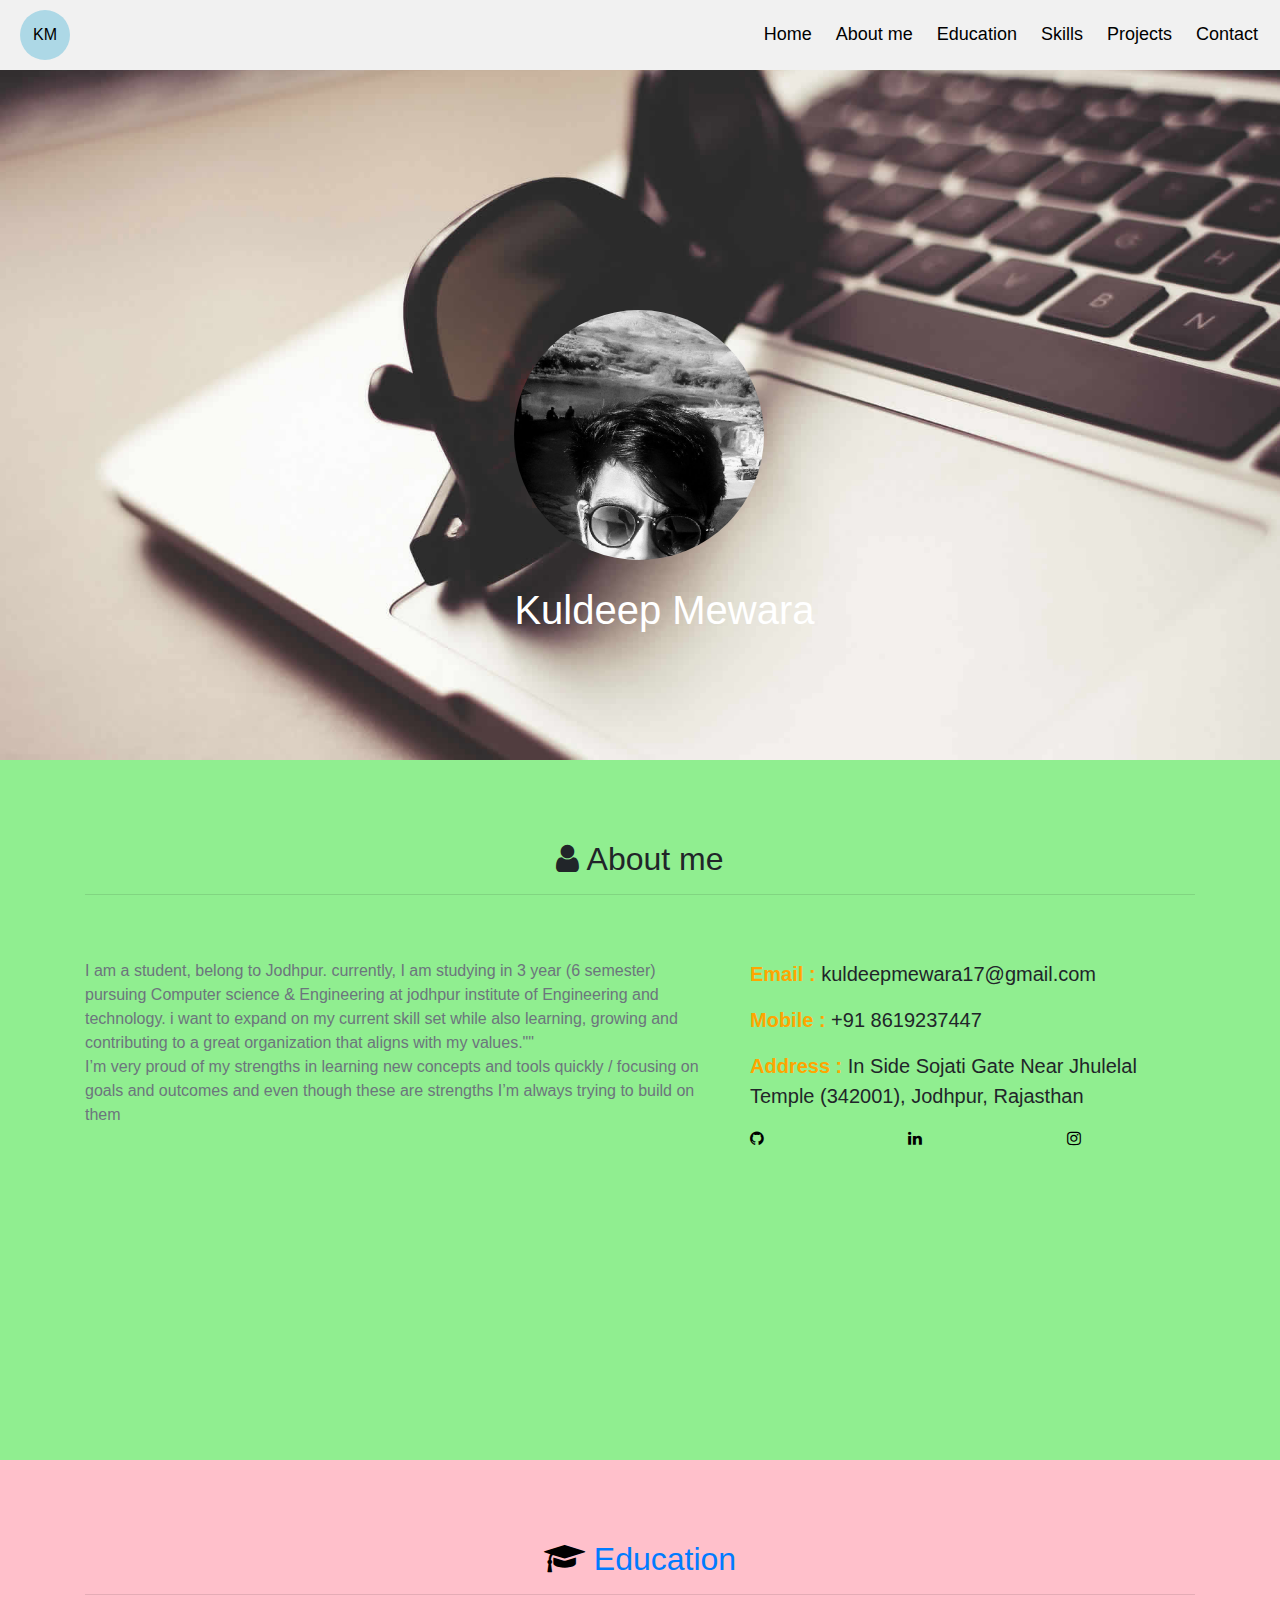
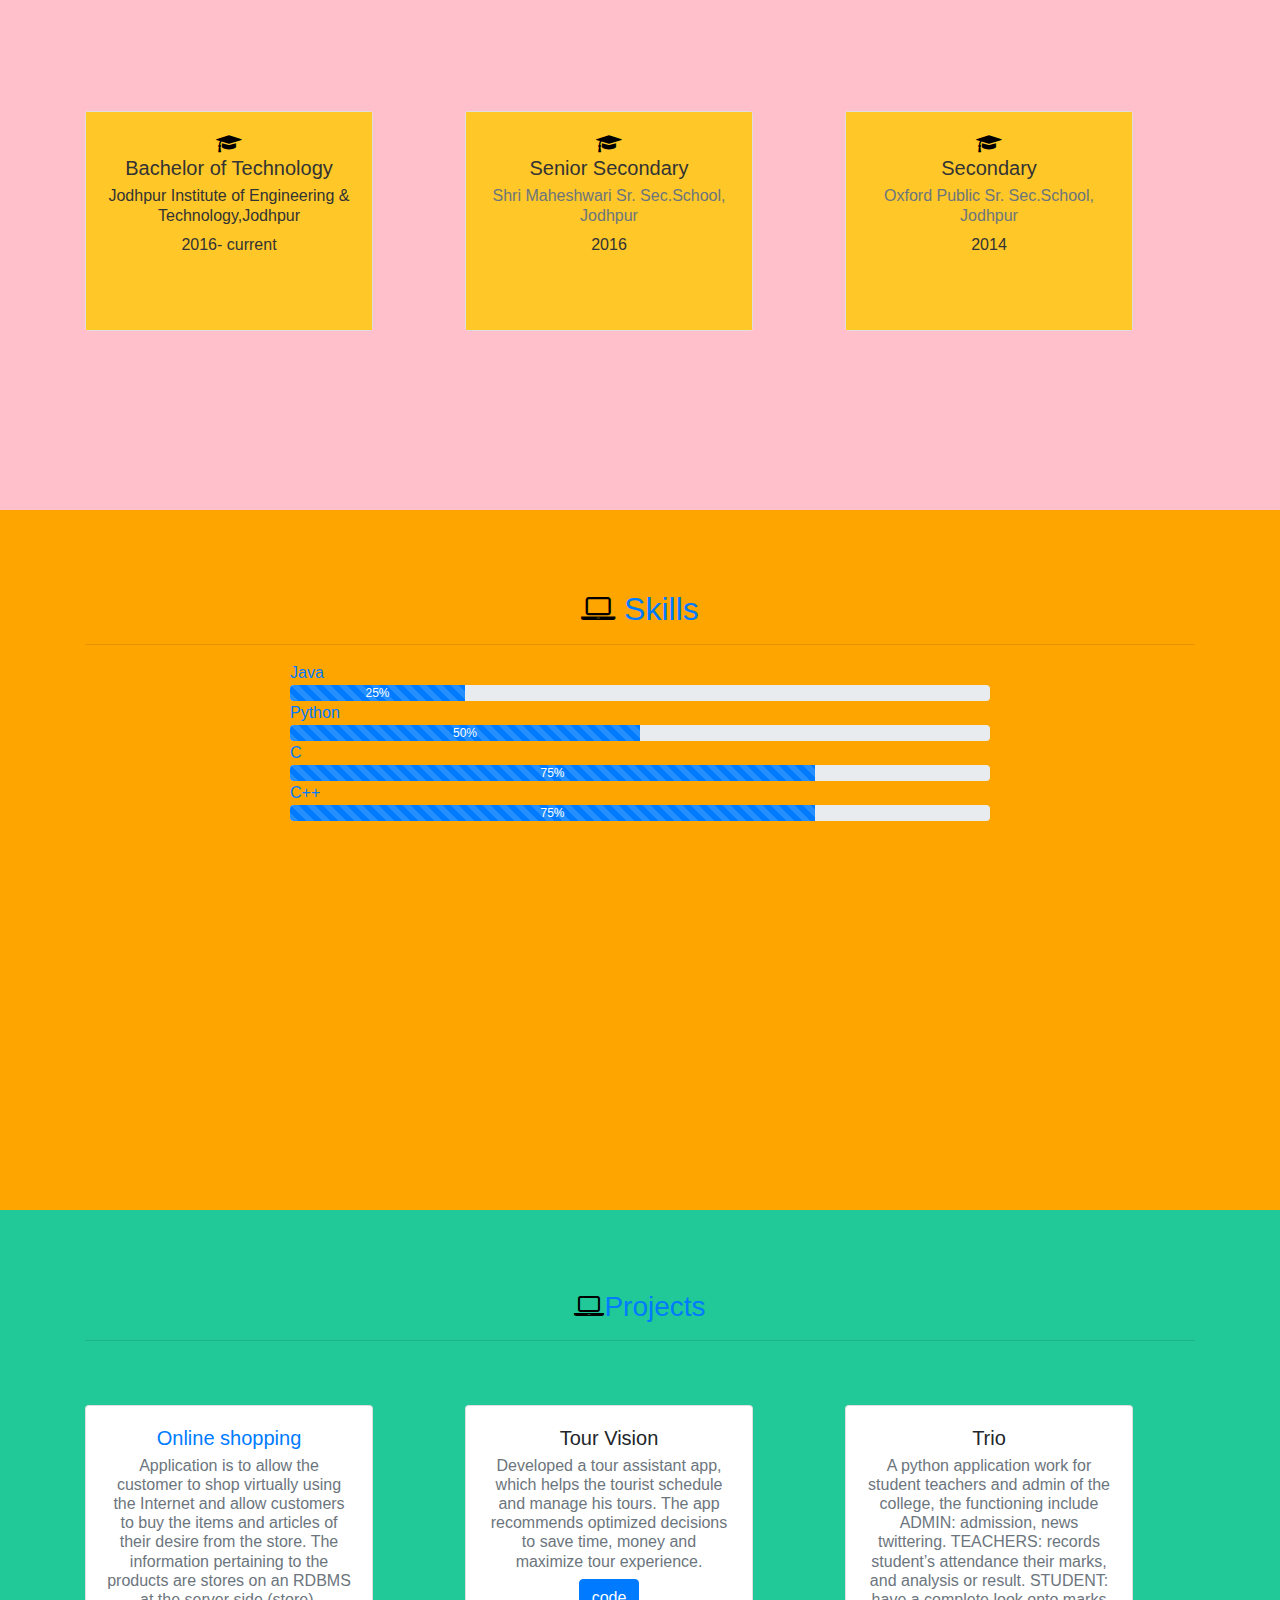
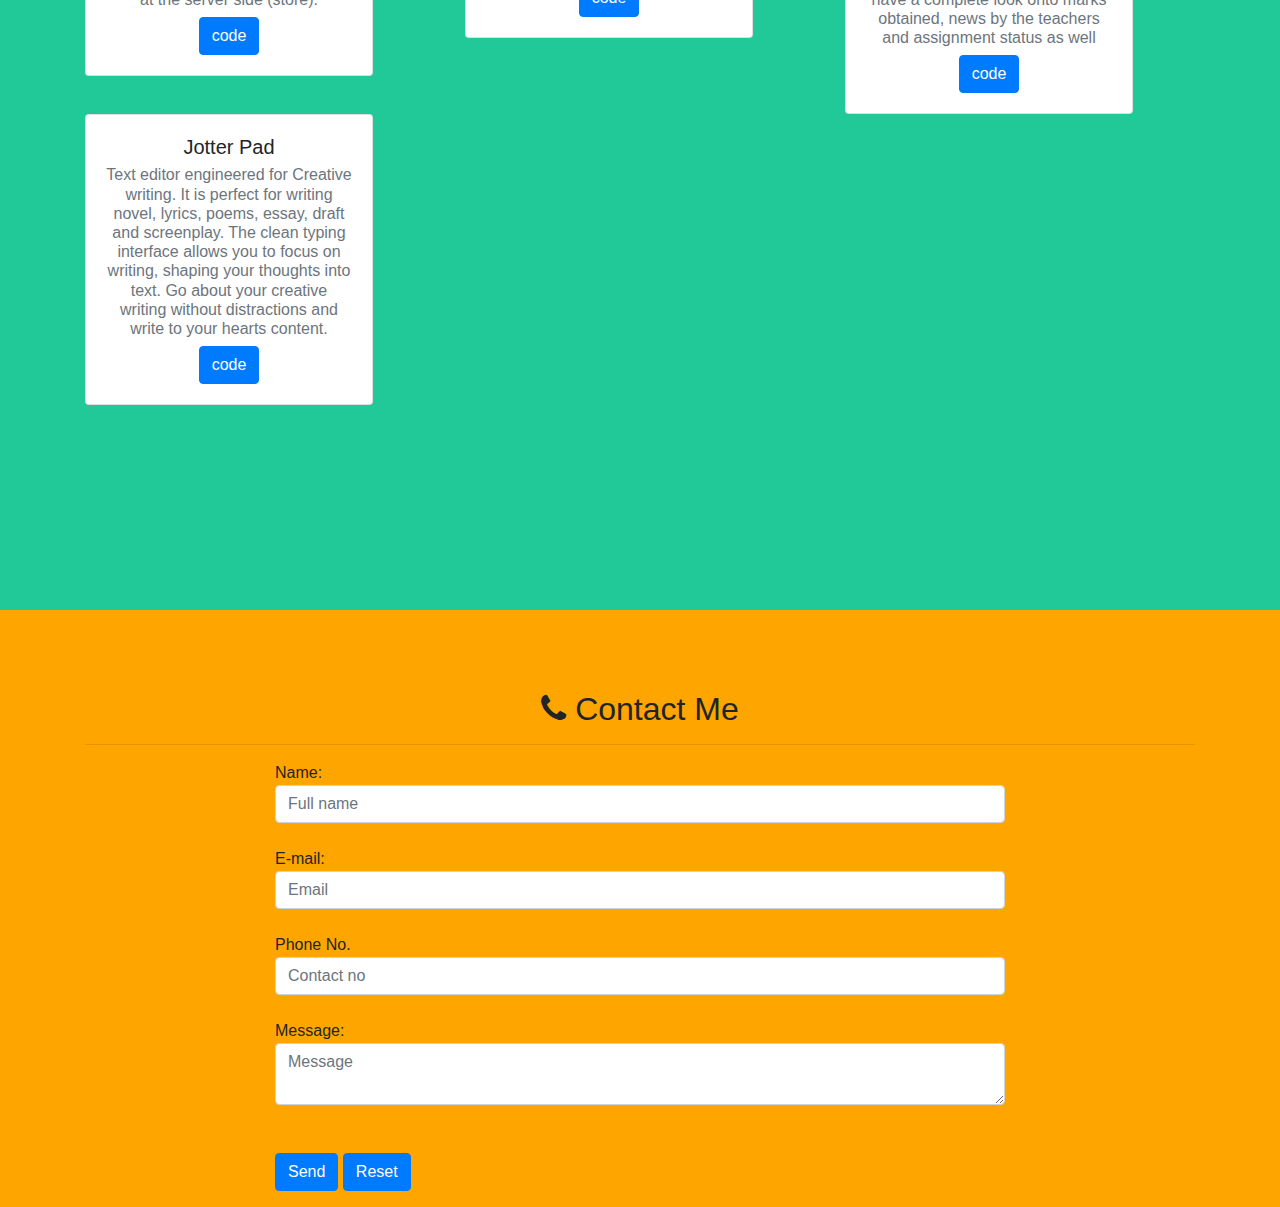
<file: pot/index.html>
<!DOCTYPE html>
<html>

<link href="port.css" rel="stylesheet">

<link rel="stylesheet" href="https://maxcdn.bootstrapcdn.com/bootstrap/4.0.0/css/bootstrap.min.css" integrity="sha384-Gn5384xqQ1aoWXA+058RXPxPg6fy4IWvTNh0E263XmFcJlSAwiGgFAW/dAiS6JXm" crossorigin="anonymous">

<link rel="stylesheet" href="https://cdnjs.cloudflare.com/ajax/libs/font-awesome/4.7.0/css/font-awesome.min.css">

<script src="https://code.jquery.com/jquery-3.2.1.slim.min.js" integrity="sha384-KJ3o2DKtIkvYIK3UENzmM7KCkRr/rE9/Qpg6aAZGJwFDMVNA/GpGFF93hXpG5KkN" crossorigin="anonymous"></script>
<script src="https://cdnjs.cloudflare.com/ajax/libs/popper.js/1.12.9/umd/popper.min.js" integrity="sha384-ApNbgh9B+Y1QKtv3Rn7W3mgPxhU9K/ScQsAP7hUibX39j7fakFPskvXusvfa0b4Q" crossorigin="anonymous"></script>
<script src="https://maxcdn.bootstrapcdn.com/bootstrap/4.0.0/js/bootstrap.min.js" integrity="sha384-JZR6Spejh4U02d8jOt6vLEHfe/JQGiRRSQQxSfFWpi1MquVdAyjUar5+76PVCmYl" crossorigin="anonymous"></script>


<script>
	

	  $(function(){
      $("#myModal").load("add.html"); 
    });
/*
$(function() {
  var current_progress = 0;
  var interval = setInterval(function() {
      current_progress += 10;
      $("#dynamic")
      .css("width", current_progress + "%")
      .attr("aria-valuenow", current_progress)
      .text(current_progress + "% Complete");
      if (current_progress >= 100)
          clearInterval(interval);
  }, 1000);
});*/


	   
	   function add()
	    	{

			  var skname = document.createElement("input");
			  var att = document.createAttribute("class");       // Create a "class" attribute
				att.value = "form-control";                           // Set the value of the class 
				skname.setAttributeNode(att); 
			  var skvalue = document.createElement("input");
			  var att = document.createAttribute("class");       // Create a "class" attribute
				att.value = "form-control";                           // Set the value of the class 
				skvalue.setAttributeNode(att); 


			  document.getElementById("sk").appendChild(btn);
	    	}

 function set() 
 {
 	// body...
 	
 	document.getElementById("nm").innerHTML =name ; 
 	var elem = document.getElementById("aname");
 	document.getElementById("nm").innerHTML=elem.value;

 	var x = document.getElementById("myFile");
 	console.log(x.value);
 	document.getElementById("profile").style.backgroundImage="url('"+x.value+"')";

/*
    document.getElementById("letter").innerHTML=elem.value.charAt(0);

    var email=document.getElementById("aemail");
    document.getElementById("email").innerHTML="Email :  "+email.value;

    var cno=document.getElementById("anumber");
    document.getElementById("number").innerHTML="Mobile :  "+cno.value;

    var content=document.getElementById("acontent");
    document.getElementById("content").innerHTML=content.value;

    var address=document.getElementById("aaddress");
    document.getElementById("address").innerHTML="Address : "+address.value;

    var git=document.getElementById("agit");
    if (git==null) {
    	git="#";
    }
    document.getElementById("git").href = git.value;

    var linkedin=document.getElementById("alinkedin");
    if (linkedin==null) {
    	linkedin="#";
    }
    document.getElementById("linkedin").href=linkedin.value;

    var insta=document.getElementById("ainsta");
    if (insta==null) {
    	insta="#";
    }
    document.getElementById("insta").href=insta.value;*/

    var clg=document.getElementById("aclg");
    document.getElementById("clg").innerHTML=clg.value;
    var d = new Date();
    var n = d.getFullYear();

    //college
    var syear=document.getElementById("aclg_syear");
    var pyear=Number(syear.value.slice(0,4))+4;
    document.getElementById("clg_year").innerHTML=syear.value.slice(0,4)+"- "+pyear;

    var uni=document.getElementById("aclg_uni");
    document.getElementById("clg_uni").innerHTML=uni.value;

    var per=document.getElementById("aclg_per");
    document.getElementById("clg_per").innerHTML=per.value+"%";


    //12 school
    clg=document.getElementById("a12");
    document.getElementById("12").innerHTML=clg.value;

    syear=document.getElementById("a12_year");
    document.getElementById("12_year").innerHTML=syear.value.slice(0,4);

    uni=document.getElementById("a12_board");
    document.getElementById("12_board").innerHTML=uni.value;

    per=document.getElementById("a12_per");
    document.getElementById("12_per").innerHTML=per.value+"%";

    //10 school
    clg=document.getElementById("a10");
    document.getElementById("10").innerHTML=clg.value;

    syear=document.getElementById("a10_year");
    document.getElementById("10_year").innerHTML=syear.value.slice(0,4);

    uni=document.getElementById("a10_board");
    document.getElementById("10_board").innerHTML=uni.value;

    per=document.getElementById("a10_per");
    document.getElementById("10_per").innerHTML=per.value+"%";

    var score=document.getElementById("c");
    document.getElementById("c").style.width =score+"%" ;

    var slider = document.getElementById("javaRange");
    document.getElementById("java").style.width=slider.value+"%";
    var output=document.getElementById("java");
    output.innerHTML = slider.value+"%"; 

    slider = document.getElementById("pyRange");
    document.getElementById("python").style.width=slider.value+"%";
    output=document.getElementById("python");
    output.innerHTML = slider.value+"%";

    slider = document.getElementById("cppRange");
    document.getElementById("cpp").style.width=slider.value+"%";
    output=document.getElementById("cpp");
    output.innerHTML = slider.value+"%";

    slider = document.getElementById("cRange");
    document.getElementById("c").style.width=slider.value+"%";
    output=document.getElementById("c");
    output.innerHTML = slider.value+"%";// Display the default slider value

// Update the current slider value (each time you drag the slider handle)
slider.oninput = function() {
  output.innerHTML = this.value;

}

}

</script>

<head>
	<title>portfolio</title>
</head>

<body>
	
<!-- Modal -->
  <div id="myModal" class="modal fade" role="dialog">
  <div class="modal-dialog">

    <!-- Modal content-->
    <div class="modal-content">
      <div class="modal-header">
        
        <h4 class="modal-title">Modal Header</h4>
        <button type="button" class="close" data-dismiss="modal">&times;</button>
      </div>
      <div class="modal-body">
        <input class="form-control" type="text" placeholder="Name" id="aname">

        <input type="file" id="myFile">

        <input class="form-control" type="email" placeholder="Email" id="aemail">

        <input class="form-control" type="number" placeholder="Modile number" id="anumber">

        <textarea class="form-control" placeholder="About you" id="acontent"></textarea>

        <textarea class="form-control" placeholder="Address" id="aaddress"></textarea>

        <input class="form-control" type="link" placeholder="Github link" id="agit" >
		<input class="form-control" type="link" placeholder="linkedin link" id="alinkedin" >
		<input class="form-control" type="link" placeholder="Instagram link" id="ainsta" >
      <legend>College</legend>
			<input class="form-control" type="text" placeholder="College" id="aclg">
	        <div class="row">
				<div class="col-lg-4">starting year</div>
				<div class="col-lg-8">
					<input class="form-control" type="month" placeholder="passing year" id="aclg_syear"> 
				</div>
			</div>
		    <input class="form-control" type="text" placeholder="University" id="aclg_uni">
		    <input class="form-control" type="number" placeholder="Percentage" id="aclg_per">
        
		<legend>senior secondary</legend>
	    <input class="form-control" type="text" placeholder="12th School name" id="a12">
	    <div class="row">
			<div class="col-lg-4">passing year</div>
			<div class="col-lg-8">
				<input class="form-control" type="month" placeholder="passing year" id="a12_year"> 
			</div>
		</div>
        <input class="form-control" type="text" placeholder="Board" id="a12_board">
	    <input class="form-control" type="number" placeholder="Percentage" id="a12_per">

	    <legend>secondary</legend>
	    <input class="form-control" type="text" placeholder="10th School name" id="a10">
	    <div class="row">
			<div class="col-lg-4">passing year</div>
			<div class="col-lg-8">
				<input class="form-control" type="month" placeholder="passing year" id="a10_year"> 
			</div>
		</div>
        <input class="form-control" type="text" placeholder="Board" id="a10_board">
	    <input class="form-control" type="number" placeholder="Percentage" id="a10_per">

		
		
		
		c<div class="slidecontainer">
  		<input type="range" min="1" max="100" value="50" class="slider" id="cRange">
		</div>
	    cpp<div class="slidecontainer">
  		<input type="range" min="1" max="100" value="50" class="slider" id="cppRange">
		</div>
		java<div class="slidecontainer">
  		<input type="range" min="1" max="100" value="50" class="slider" id="javaRange">
  		<p>Value: <span id="demo"></span></p>
  	    </div>
		python<div class="slidecontainer">
			
  		<input type="range" min="1" max="100" value="50" class="slider" id="pyRange">
		</div>

		
	    
	     <!--<BUTTON id="add_btn" class="btn btn-primary" onclick="add()">Add</BUTTON>-->
	  

	    
      </div>

    
      <div class="modal-footer">
        <button type="button" class="btn btn-default" data-dismiss="modal" onclick="set()">close</button>
      </div>
    </div>

  </div>
</div>
	<div class="home" id="home">
		<div class="header">
			<a href="#contact">Contact</a>
			<a href="#projects">Projects</a>
			<a href="#skills">Skills</a>
			<a href="#education">Education</a>
			<a href="#about">About me</a>
			<a href="#home">Home</a>
			
			
			<button type="button" class="icon btn-round" data-toggle="modal" data-target="#myModal" id="letter">KM</button>
			            
        </div>

             <div class="centered">

                <div class="home_image" id="profile" style="background-image: url('images/in_goggle.jpg')";></div>
                   <div class="text" id="nm">Kuldeep Mewara</div>
             </div>
           
    </div>





 <section class="main" id="about">
      <div class="container">
        <h2 class="name"><i class="fa fa-user"></i> About me</h2><hr>
        
        <div class="row">
          <div class="col-lg-7 ">
          	<br>
          	<br>
            <p class="text-white text-muted card-text card-text" id="content"> I am a student, belong to Jodhpur. currently, I am studying in 3 year (6 semester) pursuing  Computer science & Engineering at jodhpur institute of Engineering and technology. i want to  expand on my current skill set while also learning, growing and contributing to a great organization that aligns with my values.""<br>

            I’m very proud of my strengths in learning new concepts and
			tools quickly / focusing on goals and
			outcomes and even though these are strengths I’m always trying to build on them</p>
			</div>
			
            <div class="col-lg-5 ">
            	 <br>
          	<br>
            <p class="lead" id="email"><spam class="orange">Email : </spam>kuldeepmewara17@gmail.com</p>
            
            <p class="lead" id="number"><spam class="orange">Mobile : </spam> +91 8619237447</p>
            <p class="lead" id="address"><spam class="orange">Address : </spam> In Side Sojati Gate Near Jhulelal Temple (342001), Jodhpur, Rajasthan</p>
            <div class="center-div">
	            <div class="row">
	            	<div class="col-lg-4"><a  id ="git"href="#"><i class="fa fa-github"></i></a>
	            	</div>
	            	<div class="col-lg-4"><a  id ="linkedin" href="#"><i class="fa fa-linkedin"></i>
	            	</div><div class="col-lg-4"><a  id ="insta" href="#"><i class="fa fa-instagram"></i>
	            	
	            	</div>
	            </div>
        	</div>
          </div>

        </div>
       
      </div>
    </section>

	

   

    <section class="main" id="education">
		<div class="container">
    	<h2 class="name"> <i class="fa fa-graduation-cap"></i> Education</h2>
    	<hr/>

    	<div class="row">
    		<div class="col-lg-4 maincontainer">
    			<div class="card text-center thecard" style="width: 18rem;">
					  <div class="card-body front">
					    <h5 class="card-title"><i class="fa fa-graduation-cap"></i><br>Bachelor of Technology</h5>
					    <h6 class="card-subtitle mb-2" id="clg">Jodhpur Institute of Engineering & Technology,Jodhpur</h6>
					    <p class="card-text" id="clg_year">2016- current</p>
			
  					  </div>

  					  <div class="card-body back">
					    <h5 class="card-title"> <i class="fa fa-graduation-cap"></i><br>University</h5>
					    <h6 class="card-subtitle mb-2 text-muted" id="clg_uni">Rajasthan Technical University, Kota</h6>
					    <p class="card-text"><h2 id="clg_per">80 agg.</h2></p>
			
  					  </div>
                </div>
    		</div>

			<div class="col-lg-4 maincontainer">
    			<div class="card text-center thecard" style="width: 18rem;">
					  <div class="card-body front">
					    <h5 class="card-title"><i class="fa fa-graduation-cap"></i><br> Senior Secondary</h5>
					    <h6 class="card-subtitle mb-2 text-muted" id="12">Shri Maheshwari Sr. Sec.School, Jodhpur</h6>
					    <p class="card-text" id="12_year">2016</p>
			
  					  </div>

  					  <div class="card-body back">
					    <h5 class="card-title"> <i class="fa fa-graduation-cap"></i><br> Board</h5>
					    <h6 class="card-subtitle mb-2 text-muted" id="12_board">Rajasthan Board of Secondary Education</h6>
					    <p class="card-text" ><h2 id="12_per">83%</h2></p>
			
  					  </div>
                </div>
    		</div>

    		

    		<div class="col-lg-4 maincontainer">
    			<div class="card text-center thecard" style="width: 18rem;">
					  <div class="card-body front">
					    <h5 class="card-title"> <i class="fa fa-graduation-cap"></i><br>Secondary</h5>
					    <h6 class="card-subtitle mb-2 text-muted" id="10">Oxford Public Sr. Sec.School, Jodhpur</h6>
					    <p class="card-text" id="10_year">2014</p>
			
  					  </div>

  					  <div class="card-body back">
					    <h5 class="card-title"> <i class="fa fa-graduation-cap"></i><br>Board</h5>
					    <h6 class="card-subtitle mb-2 text-muted" id="10_board">Rajasthan Board of Secondary Education</h6>
					    <p class="card-text"><h2 id="10_per">77%</h2></p>
  					  </div>
                </div>
    		</div>
    	</div>
    </div>
    </section>




    <div class="main" id="skills">

<div class="container">
    	<h2 class="name"> <i class="fa fa-laptop"></i> Skills</h2>
    	<hr>

    	<div class="center-div">Java
    		<div class="progress">
    			
				  <div class="progress-bar progress-bar-striped" role="progressbar" id="java" style="width: 25%;" aria-valuenow="25" aria-valuemin="0" aria-valuemax="100">25%</div>
			</div>
			  
			
			Python
			<div class="progress">
			  <div class="progress-bar progress-bar-striped" role="progressbar"  id="python" style= "width: 50%" aria-valuenow="10" aria-valuemin="0" aria-valuemax="100">50%</div>
			</div>
			C
			<div class="progress">
			  <div class="progress-bar progress-bar-striped" role="progressbar"  id ="c" style="width: 75%" aria-valuenow="10" aria-valuemin="0" aria-valuemax="100">75%</div>
			</div>
			C++
			<div class="progress">
			  <div class="progress-bar progress-bar-striped" role="progressbar" id="cpp" style="width: 75%" aria-valuenow="10" aria-valuemin="0" aria-valuemax="100">75%</div>
			</div>
    	</div>
    </div>
</div>


   
<div class="main"  id="projects">
        <div class="container">
         
          <h3 class="name"><i class="fa fa-laptop"></i>Projects</h3> 
          <hr>
        <br>
        <br>
	 <div class="row">
				<div class="col-lg-4">
    			<div class="card text-center" style="width: 18rem;">
					  <div class="card-body">
					    <h5 class="card-title">Online shopping</h5>
					    <h6 class="card-subtitle mb-2 text-muted">Application is to allow the customer to shop virtually using the Internet and allow customers to
						buy the items and articles of their desire from the store. The information pertaining to the products are
						stores on an RDBMS at the server side (store).
						</h6><a href ="https://github.com/kuldeepmewara/online_shopping.git" class="btn btn-primary">code</a>
  					  </div>
                </div>
                </div>

               

                <div class="col-lg-4">
    			<div class="card text-center" style="width: 18rem;">
					  <div class="card-body">
					    <h5 class="card-title">Tour Vision</h5>
					    <h6 class="card-subtitle mb-2 text-muted">Developed a tour assistant app, which helps the tourist schedule and manage his tours. The
						app recommends optimized decisions to save time, money and maximize tour experience.</h6><a href="#" class="btn btn-primary disable">code</a>
  					  </div>
                </div>
                </div>
 				
 				<div class="col-lg-4">
    			<div class="card text-center" style="width: 18rem;">
					  <div class="card-body">
					    <h5 class="card-title">Trio</h5>
					    <h6 class="card-subtitle mb-2 text-muted">A python application work for student teachers and admin of the college, the functioning
							include ADMIN: admission, news twittering. TEACHERS: records student’s attendance their marks, and
							analysis or result. STUDENT: have a complete look onto marks obtained, news by the teachers and
							assignment status as well</h6><a href="https://github.com/kuldeepmewara/Trio.git" class="btn btn-primary">code</a>
  					  </div>
                </div>
                </div>

        </div>
  

        <div class="row">
                <div class="col-lg-4">
    			<div class="card text-center" style="width: 18rem;">
					  <div class="card-body">
					    <h5 class="card-title">Jotter Pad</h5>
					    <h6 class="card-subtitle mb-2 text-muted">Text editor engineered for Creative writing. It is perfect for writing novel, lyrics, poems, essay,
						draft and screenplay. The clean typing interface allows you to focus on writing, shaping your thoughts into
						text. Go about your creative writing without distractions and write to your hearts content.
						</h6>
						<a href="https://github.com/kuldeepmewara/Jotterpad.git" class="btn btn-primary">code</a>
  					  </div>

                </div>
                </div>

		 </div>

		  </div>

		</div>





 	


  
</div>

<div class="main" id="contact">

 
      <div class="container">
        <h2 class="name"><i class="fa fa-phone"></i> Contact Me</h2><hr>
       
        <div class="row">
          <div class="col-lg-8 mx-auto">
           

            <form action="mailto:kuldeepmewara17@gmail.com" method="post" enctype="text/plain">
				Name:<br>
				<input class="form-control"  type="text" name="name"  placeholder="Full name"required="required"><br>
				E-mail:<br>
				<input  class="form-control"  type="text" name="mail"  placeholder="Email"required="required"><br>
				Phone No.<br>
				<input  class="form-control"  type="Contact" name="phone" placeholder="Contact no" required="required"><br>

				Message:<br>
				<textarea  class="form-control"  name="comment" size="50" placeholder="Message" required="required"></textarea><br><br>
				<input type="submit" class="btn btn-primary" value="Send">
				<input type="reset" class="btn btn-primary "value="Reset">
				</form>
          </div>
        </div>
      </div>
   


</div>



</body>
</html>
</file>
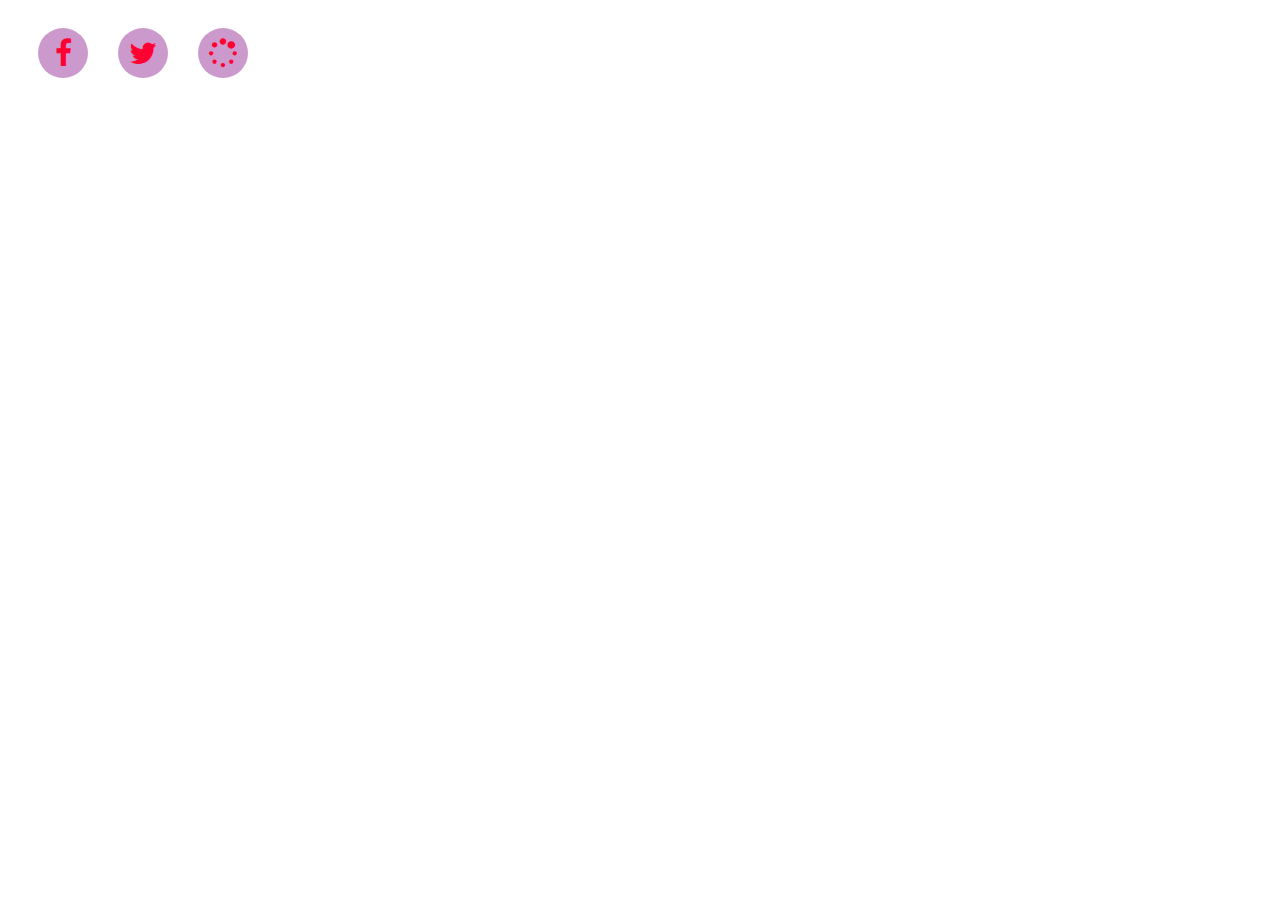
<file: pot/font-awesome/FADEMO.HTML>
<HTML>
<head>
<link href="css/font-awesome.css" rel="stylesheet" />
<style type="text/css">
.round
{
	font-size:30px;
	color:#F03;
	height:40px;
	width:50px;
	text-align:center;
	padding-top:10px;
	border-radius:50%;
	background-color:#CC99CC;
	float:left;
	margin:20px 0 0 30px;
}

.round:hover
{
	color:#0000FF;
	background-color:#FF0;
}
.fa-facebook:hover
{
	background-color:#FF0000;
}


</style>



</head>
<body>


<a href="https://www.facebook.com/DhakadComputer" target="_blank">
<div class="round">
<b class="fa fa-facebook"></b>
</div>
</a>

<div class="round">
<b class="fa fa-twitter"></b>
</div>

<a href="http://www.youtube.com">
<div class="round">
<b class="fa fa-spInner"></b>
</div></a>



</body>
</HTML>
</file>
<file: pot/port.css>
/* The navigation bar */
:root{
   --about-color:nul;
};
html{
	    font-family: Lato,Arial;
	    scroll-behavior: smooth;
}
body{
	height: 2000px;
}
.header {
  overflow: hidden;
  background-color: #f1f1f1;
  padding: 10px 10px;
  position: fixed;
  top:0;
  width: 100%;
  height:70px;
  z-index: 4;
}

.header a {
  float: right;
  color: black;
  text-align: center;
  padding: 12px;
  font-size: 18px; 
  line-height: 25px;
  border-radius: 4px;
}

.header a.logo:hover {
  font-size: 25px;
  font-weight: bold;
   background-color:none;
}

.header a:hover {
  background-color: #ddd;
  color: black;
  text-decoration: none;
}

.header a:active {
  background-color: blue;
  color: white;

}

.icon{
	border-radius: 50%;
	padding: 6px;
	text-align: center;
	margin-left: 10px;
	height: 50px;
	width: 50px;
	background-color: lightblue;
	float: left;
  border: none;
}

.home{

	background-image: url(images/sl3.jpg);
	background-size: cover;
	height: 700px;
	margin-top:60px;
	
}

img{
	
    position: fixed; 
    width:100%;
    height:100%;
    object-fit: contain;/* or absolute */

	
}

.centered{
    top: 40%;
    left: 48%;
    margin-top: -50px;
    margin-left: -100px;
    position: absolute;
   

}
.home_image{
	
	width: 250px;
	height: 250px;
	border-radius:50%;
  background-size: cover;
  background-color: red;
  

  

}


.text{
	text-align: center;
	font-size: 40px;
	color: white;
  margin-top: 20px;

	
}
.title{
  
 
  text-align: center;
  padding-top: 80px;

}

.maincontainer{
  position: relative;
  width: 200px;
  height: 220px;
  margin-top: 100px;
 
 
}
.thecard{
  position: absolute;
  width: 100%;
  height:100%;
  transform-style: preserve-3d;
  transition: all 0.5s ease;
  
}
.thecard:hover{
  transform: rotateY(180deg);
}
.front{
  position: absolute;
  width: 100%;
  height: 100%;
  backface-visibility: hidden;
  background: #ffc728;
  color: #333;
}
.back{
  position: absolute;
  width: 100%;
  height: 100%;
  backface-visibility: hidden;
  background: lightgreen;
  color: #333;
  transform: rotateY(180deg);
}

.center-div
{
  margin: 0 auto;
  max-width: 700px;
  border-radius: 3px;
}

.orange{
color: orange;
font-weight: bold;
font-family: sans-serif ;
}

#about{
  background-color: lightgreen;
  
  height: 700px;
  
}
#education
{
  background-color:pink;
  height: 650px;
  
}
#skills{
height: 700px;
background-color:orange;
}
#projects{
  height:1000px; 

}


a i{
  color: black;
}
h6{
  font-size: 10px;
}

.mains {
  margin-top: 0px; /* Add a top margin to avoid content overlay */
  background-color: #20c997;
  height: 600px;
}

.main {
  padding: 16px;
  padding-top: 80px;
   
  background-color: #20c997;/* Used in this example to enable scrolling */
}


.name{
	    text-align: center;
}
hr {
    box-sizing: content-box;
    height: 0;
    overflow: visible;
}

#contact{
  background-color: orange;
}

.footer {
  left: 0;
  bottom: 0;
  width: 100%;
  background-color: blue;
  color: white;
  text-align: center;
}
.thumbnails{
	overflow: hidden;
}

.slider {
  -webkit-appearance: none;
  width: 100%;
  height: 15px;
  border-radius: 5px;   
  background: #d3d3d3;
  outline: none;
  opacity: 0.7;
  -webkit-transition: .2s;
  transition: opacity .2s;
}

.slider::-webkit-slider-thumb {
  -webkit-appearance: none;
  appearance: none;
  width: 25px;
  height: 25px;
  border-radius: 50%; 
  background: #4CAF50;
  cursor: pointer;
}

.slider::-moz-range-thumb {
  width: 25px;
  height: 25px;
  border-radius: 50%;
  background: #4CAF50;
  cursor: pointer;
}
</file>
